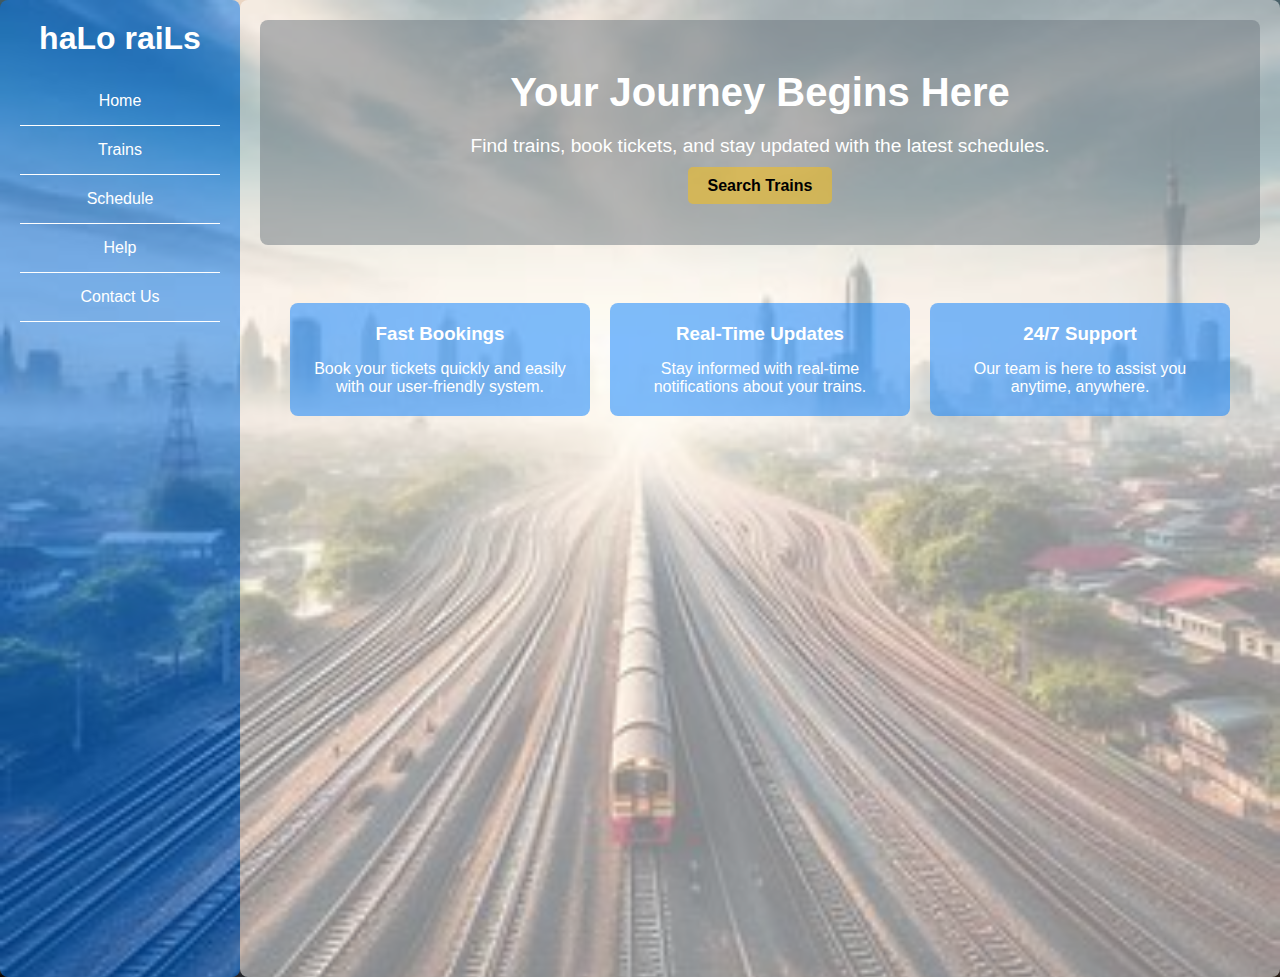
<file: index.html>
<!DOCTYPE html>
<html lang="en">
<head>
    <meta charset="UTF-8">
    <meta name="viewport" content="width=device-width, initial-scale=1.0">
    <title>haLo RaiLs - Home</title>
    <link rel="stylesheet" href="styles.css"> <!-- Link your styles here -->
</head>
<body>
    <header>
        <h1>haLo raiLs</h1>
        <nav>
            <ul>
                <li><a href="index.html">Home</a></li>
                <li><a href="train.html">Trains</a></li>
                <li><a href="schedule.html">Schedule</a></li>
                <li><a href="help.html">Help</a></li>
                <li><a href="contact.html">Contact Us</a></li>
            </ul>
        </nav>
    </header>
    <main>
        <section class="hero">
            <h2>Your Journey Begins Here</h2>
            <p>Find trains, book tickets, and stay updated with the latest schedules.</p>
            <a href="train.html" class="cta-button">Search Trains</a>
        </section>

        <section class="features">
            <div class="feature">
                <h3>Fast Bookings</h3>
                <p>Book your tickets quickly and easily with our user-friendly system.</p>
            </div>
            <div class="feature">
                <h3>Real-Time Updates</h3>
                <p>Stay informed with real-time notifications about your trains.</p>
            </div>
            <div class="feature">
                <h3>24/7 Support</h3>
                <p>Our team is here to assist you anytime, anywhere.</p>
            </div>
        </section>
    </main>
</body>
</html>
</file>
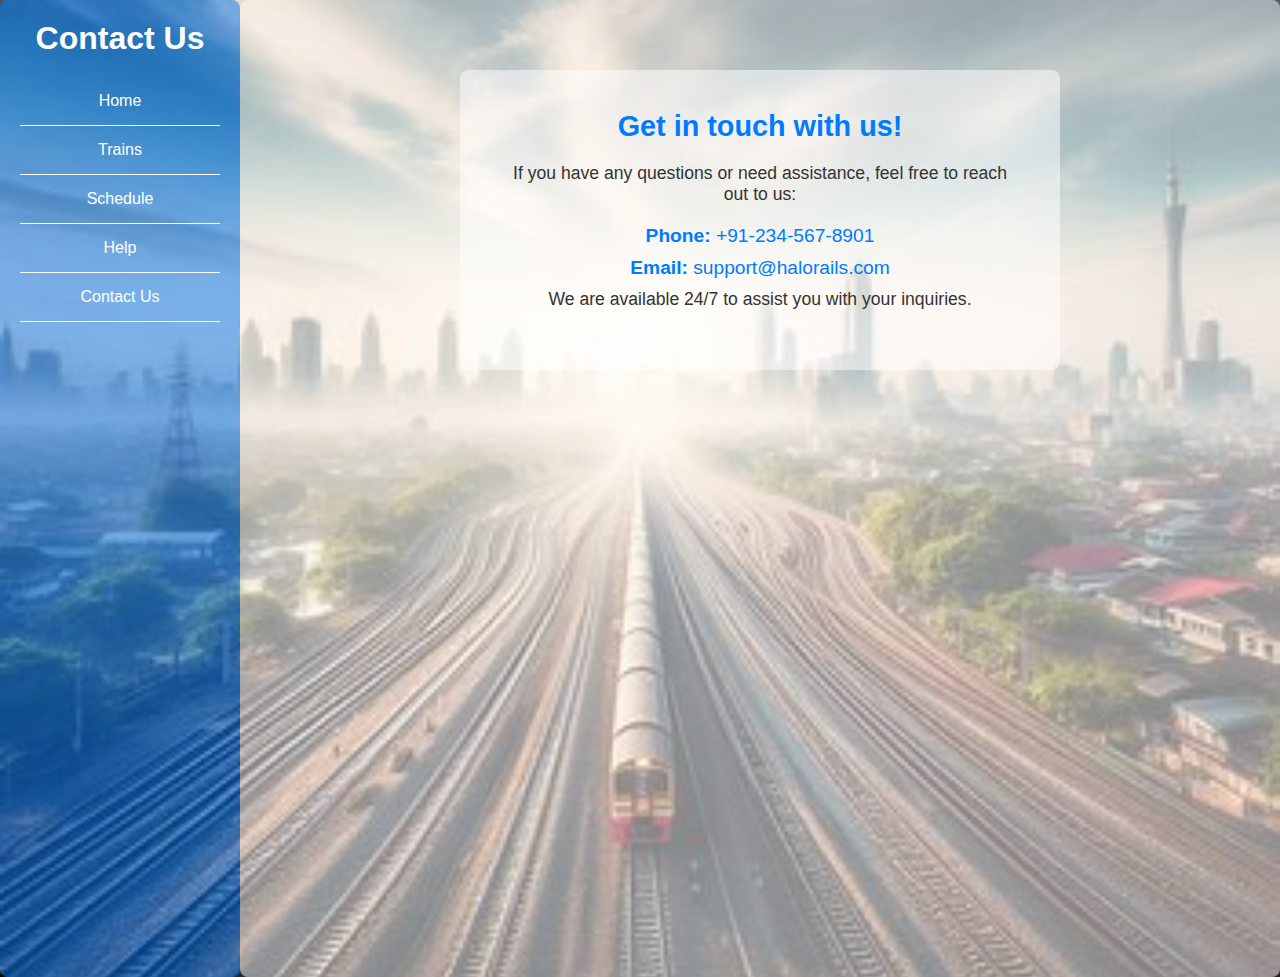
<file: contact.html>
<!DOCTYPE html>
<html lang="en">
<head>
    <meta charset="UTF-8">
    <meta name="viewport" content="width=device-width, initial-scale=1.0">
    <title>Contact Us - haLo RaiLs</title>
    <link rel="stylesheet" href="styles.css"> <!-- Link to your main CSS -->
</head>
<body>
    <header>
        <h1>Contact Us</h1>
        <nav>
            <ul>
                <li><a href="index.html">Home</a></li>
                <li><a href="train.html">Trains</a></li>
                <li><a href="schedule.html">Schedule</a></li>
                <li><a href="help.html">Help</a></li>
                <li><a href="contact.html">Contact Us</a></li> <!-- Contact Us Link -->
            </ul>
        </nav>
    </header>

    <main>
        <section class="contact-info">
            <h2>Get in touch with us!</h2>
            <p>If you have any questions or need assistance, feel free to reach out to us:</p>

            <ul>
                <li><strong>Phone:</strong> +91-234-567-8901</li>
                <li><strong>Email:</strong> support@halorails.com</li>
            </ul>

            <p>We are available 24/7 to assist you with your inquiries.</p>
        </section>
    </main>
</body>
</html>
</file>
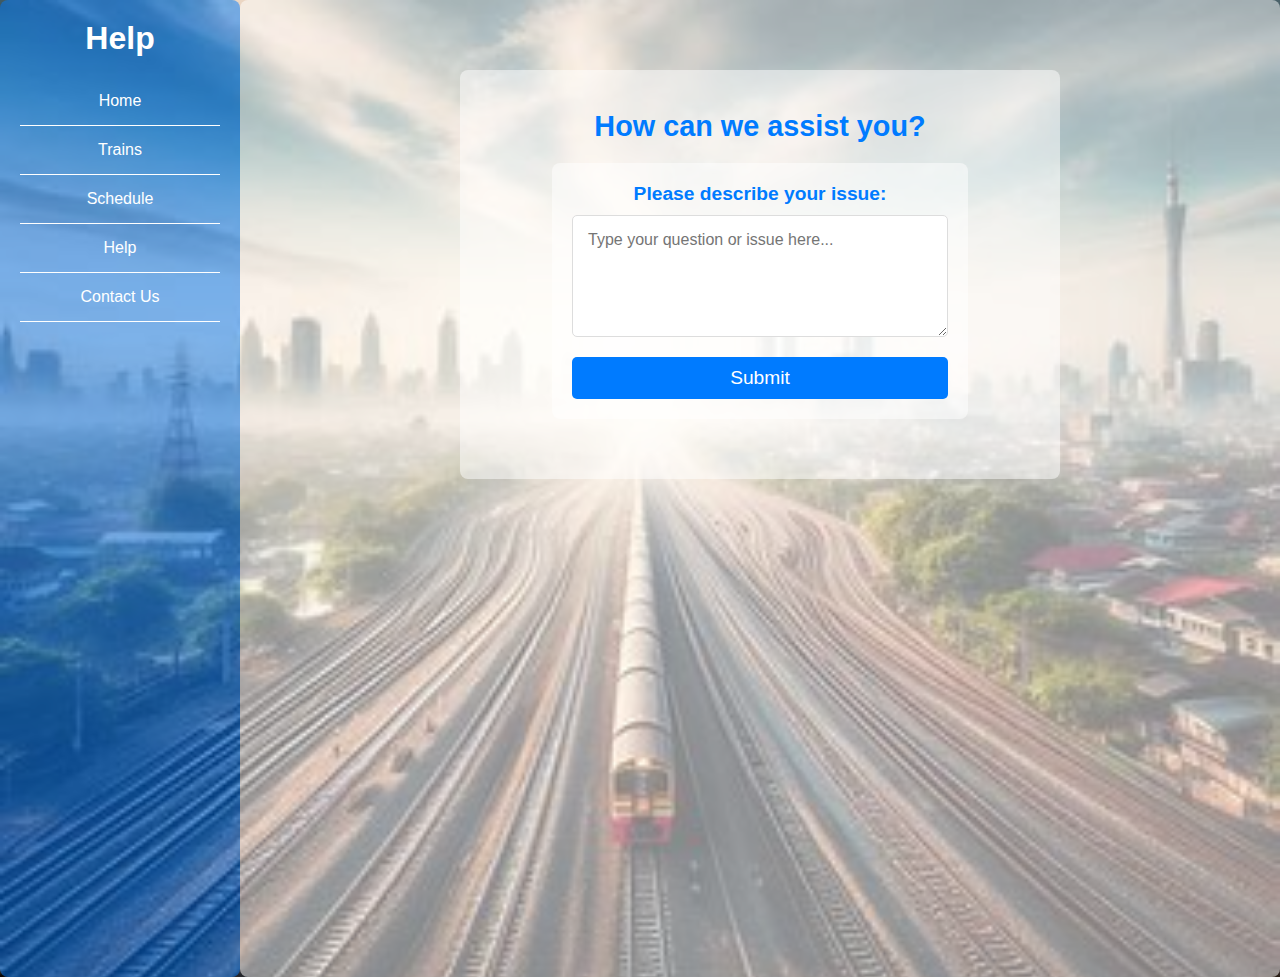
<file: help.html>
<!DOCTYPE html>
<html lang="en">
<head>
    <meta charset="UTF-8">
    <meta name="viewport" content="width=device-width, initial-scale=1.0">
    <title>Help - haLo RaiLs</title>
    <link rel="stylesheet" href="styles.css"> <!-- Link your main CSS file -->
</head>
<body>
    <header>
        <h1>Help</h1>
        <nav>
            <ul>
                <li><a href="index.html">Home</a></li>
                <li><a href="train.html">Trains</a></li>
                <li><a href="schedule.html">Schedule</a></li>
                <li><a href="help.html">Help</a></li>
                <li><a href="contact.html">Contact Us</a></li>
            </ul>
        </nav>
    </header>

    <main>
        <section class="help-section">
            <h2>How can we assist you?</h2>
            <form action="/submit-help" method="POST">
                <label for="help-text">Please describe your issue:</label>
                <textarea id="help-text" name="help-text" rows="5" placeholder="Type your question or issue here..." required></textarea>

                <button type="submit">Submit</button>
            </form>
        </section>
    </main>
</body>
</html>
</file>
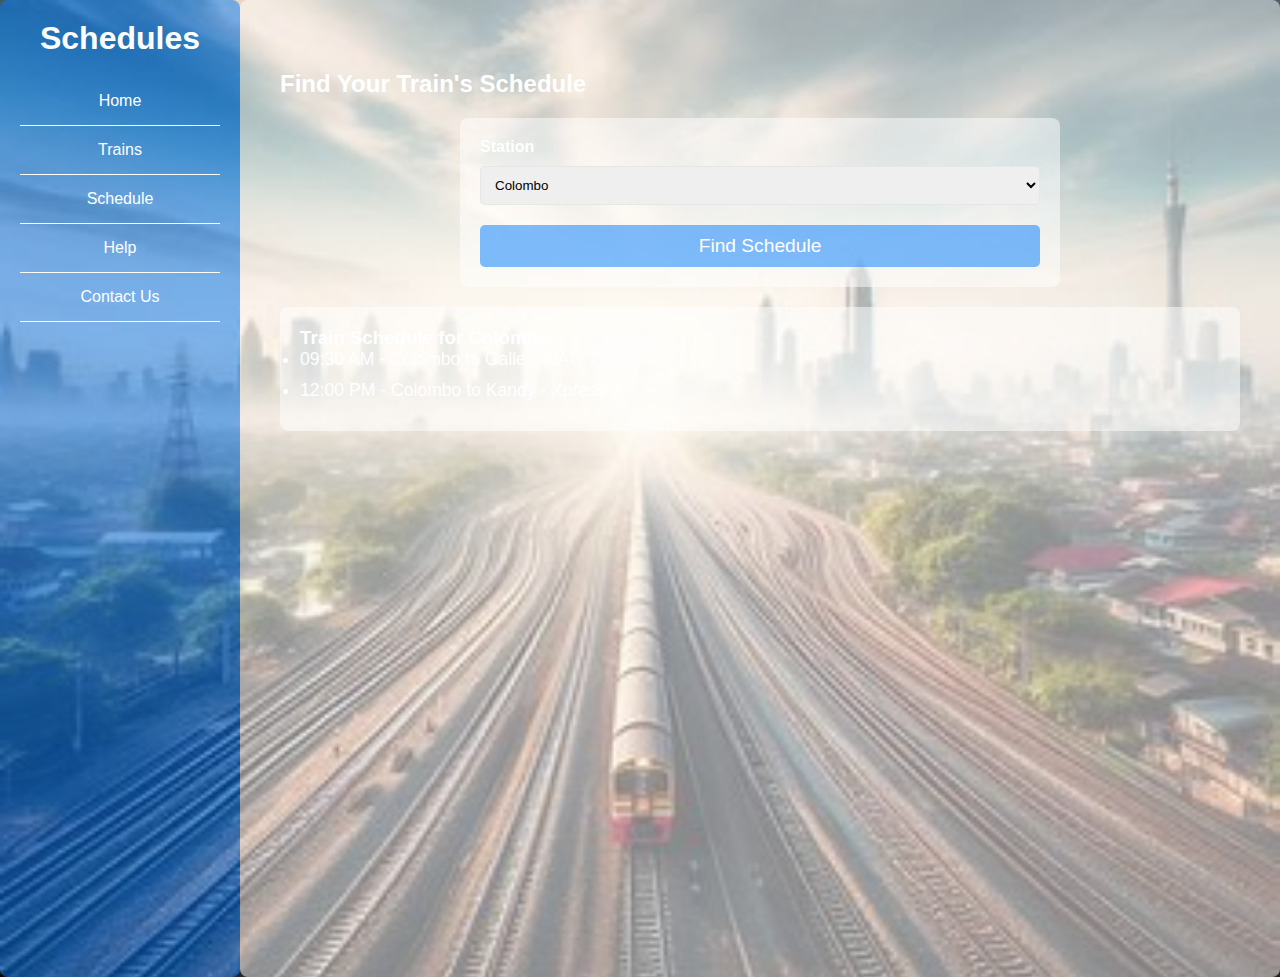
<file: schedule.html>
<!DOCTYPE html>
<html lang="en">
<head>
    <meta charset="UTF-8">
    <meta name="viewport" content="width=device-width, initial-scale=1.0">
    <title>haLo RaiLs - Train Schedules</title>
    <link rel="stylesheet" href="styles.css">
</head>
<body>
    <header>
        <h1>Schedules</h1>
        <nav>
            <ul>
                <li><a href="index.html">Home</a></li>
                <li><a href="train.html">Trains</a></li>
                <li><a href="schedule.html">Schedule</a></li>
                <li><a href="help.html">Help</a></li>
                <li><a href="contact.html">Contact Us</a></li>
            </ul>
        </nav>
    </header>
    <main>
        <div class="schedule-container">
            <h2>Find Your Train's Schedule</h2>
            <form action="/schedule" method="POST">
                <label for="station">Station</label>
                <select id="station" name="station">
                    <option value="colombo">Colombo</option>
                    <option value="galle">Galle</option>
                    <option value="kandy">Kandy</option>
                    <!-- Add more stations as needed -->
                </select>

                <button type="submit">Find Schedule</button>
            </form>

            <div class="schedule-results">
                <!-- Add dynamic schedule results here -->
                <h3>Train Schedule for Colombo</h3>
                <ul>
                    <li>09:30 AM - Colombo to Galle - WAG 7</li>
                    <li>12:00 PM - Colombo to Kandy - Xpress</li>
                    <!-- Add more schedule items dynamically -->
                </ul>
            </div>
        </div>
    </main>
</body>
</html>
</file>
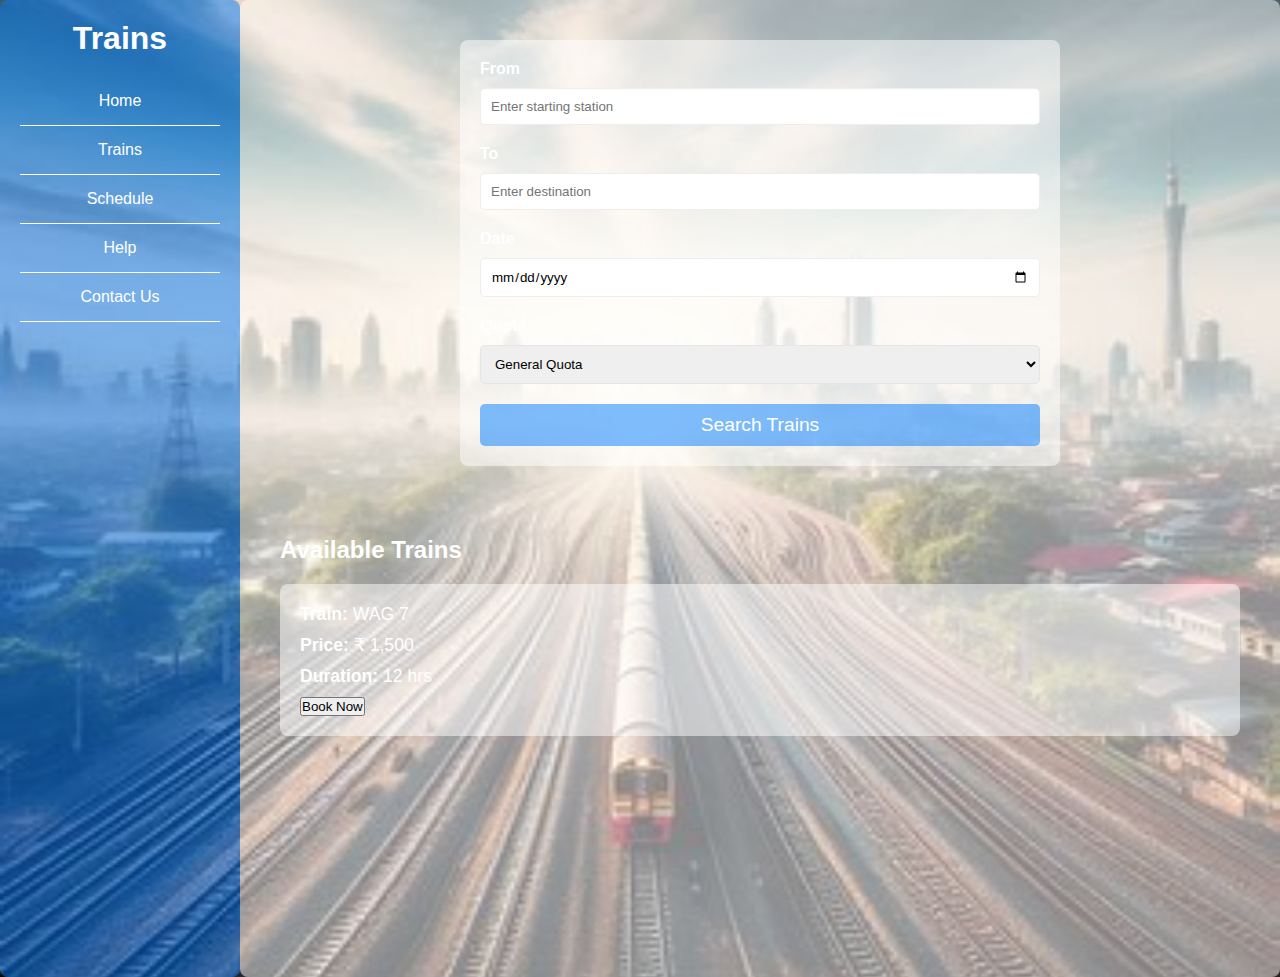
<file: train.html>
<!DOCTYPE html>
<html lang="en">
<head>
    <meta charset="UTF-8">
    <meta name="viewport" content="width=device-width, initial-scale=1.0">
    <title>haLo RaiLs - Find Trains</title>
    <link rel="stylesheet" href="styles.css">
</head>
<body>
    <header>
        <h1>Trains</h1>
        <nav>
            <ul>
                <li><a href="index.html">Home</a></li>
                <li><a href="train.html">Trains</a></li>
                <li><a href="schedule.html">Schedule</a></li>
                <li><a href="help.html">Help</a></li>
                <li><a href="contact.html">Contact Us</a></li>
            </ul>
        </nav>
    </header>
    <main>
        <div class="search-container">
            <form action="/search" method="POST">
                <label for="from">From</label>
                <input type="text" id="from" name="from" placeholder="Enter starting station" required>
                
                <label for="to">To</label>
                <input type="text" id="to" name="to" placeholder="Enter destination" required>

                <label for="date">Date</label>
                <input type="date" id="date" name="date" required>

                <label for="quota">Quota</label>
                <select id="quota" name="quota">
                    <option value="general">General Quota</option>
                    <option value="ladies">Ladies Quota</option>
                </select>

                <button type="submit">Search Trains</button>
            </form>
        </div>
        
        <div class="results-container">
            <h2>Available Trains</h2>
            <!-- Add dynamic search results here -->
            <div class="train-result">
                <p><strong>Train:</strong> WAG 7</p>
                <p><strong>Price:</strong> ₹ 1,500</p>
                <p><strong>Duration:</strong> 12 hrs</p>
                <button>Book Now</button>
            </div>
        </div>
    </main>
</body>
</html>
</file>
<file: styles.css>
/* General Reset */
* {
    margin: 0;
    padding: 0;
    box-sizing: border-box;
    font-family: Arial, sans-serif;
}

/* Ensure html and body take full height */
html, body {
    height: 100%;
    background-image: url('OIG3.jpeg'); /* Path to your background image */
    background-size: cover; /* Ensures the image covers the whole page */
    background-position: center center; /* Centers the image */
    background-repeat: no-repeat; /* Prevents the image from repeating */
    background-attachment: fixed; /* Keeps the background fixed while scrolling */
}

/* Body Styling */
body {
    display: flex;
    flex-direction: row; /* Ensure the nav and main are side by side */
    min-height: 100vh; /* The body will at least take the full viewport height */
    margin: 0;
    height: fit-content;
    color: white; /* Text color to stand out against the background */
}

/* Sidebar Navigation Styling */
nav {
    background-color: rgba(0, 123, 255, 0); /* Slightly transparent background */
    width: 12.5rem; /* 200px to rem */
    display: flex;
    flex-direction: column; /* Makes the items stack vertically */
    padding-top: 1.25rem; /* 20px to rem */
    flex-shrink: 0; /* Ensures the sidebar does not shrink if space is limited */
    height: 100vh; /* Sidebar stretches from top to bottom */
}

nav ul {
    list-style: none;
    padding: 0;
    width: 100%;
}

nav ul li {
    width: 100%;
}

nav ul li a {
    display: block;
    padding: 0.9375rem; /* 15px to rem */
    width: 100%;
    color: white;
    text-decoration: none;
    text-align: center;
    background-color: rgba(0, 123, 255, 0); /* Matches the sidebar background */
    border-bottom: 0.0625rem solid white; /* 1px to rem */
    transition: background-color 0.3s ease;
}

nav ul li a:hover {
    background-color: rgba(0, 86, 179, 0); /* Slightly darker on hover */
}

/* Content Area Styling */
main {
    flex-grow: 1; /* Ensures the main content area takes up the remaining width */
    padding: 1.25rem; /* 20px to rem */
    background-color: rgba(255, 255, 255, 0.5); /* Slightly transparent background for readability */
    border-radius: 0.5rem; /* 8px to rem */
}

/* Header Styling */
header {
    background-color: rgba(0, 123, 255, 0.5);
    color: white;
    padding: 1.25rem; /* 20px to rem */
    text-align: center;
    max-height: fit-content;
    border-radius: 0.5rem; /* 8px to rem */
}

/* Hero Section for Home Page */
.hero {
    background-color: rgba(108, 117, 125, 0.5);
    color: white;
    text-align: center;
    padding: 3.125rem 0; /* 50px to rem */
    border-radius: 0.5rem;
}

.hero h2 {
    font-size: 2.5rem;
    margin-bottom: 1.25rem; /* 20px to rem */
}

.hero p {
    font-size: 1.2rem;
    margin-bottom: 1.25rem; /* 20px to rem */
}

.cta-button {
    background-color: rgba(255, 193, 7, 0.5);
    color: black;
    padding: 0.625rem 1.25rem; /* 10px to rem, 20px to rem */
    text-decoration: none;
    font-weight: bold;
    border-radius: 0.3125rem; /* 5px to rem */
}

.cta-button:hover {
    background-color: rgba(224, 168, 0, 0.5);
}

/* Features Section for Home Page */
.features {
    display: flex;
    justify-content: space-around;
    padding: 3.125rem 1.25rem; /* 50px and 20px to rem */
}

.feature {
    background-color: rgba(0, 123, 255, 0.5);
    padding: 1.25rem; /* 20px to rem */
    border-radius: 0.5rem; /* 8px to rem */
    width: 18.75rem; /* 30% width relative to the original size */
    text-align: center;
    margin: 0.5rem;
}

.feature h3 {
    margin-bottom: 0.9375rem; /* 15px to rem */
}

/* Form Styling */
form {
    background-color: rgba(255, 255, 255, 0.5);
    padding: 1.25rem; /* 20px to rem */
    border-radius: 0.5rem; /* 8px to rem */
    margin: 1.25rem auto; /* 20px to rem */
    width: 80%; /* Proportional width */
    max-width: 37.5rem; /* 600px to rem */
}

form label {
    display: block;
    font-weight: bold;
    margin-bottom: 0.625rem; /* 10px to rem */
}

form input, form select {
    width: 100%;
    padding: 0.625rem; /* 10px to rem */
    margin-bottom: 1.25rem; /* 20px to rem */
    border: 0.0625rem solid rgba(221, 221, 221, 0.5); /* 1px to rem */
    border-radius: 0.3125rem; /* 5px to rem */
}

form button {
    width: 100%;
    padding: 0.625rem; /* 10px to rem */
    background-color: rgba(0, 123, 255, 0.5);
    color: white;
    border: none;
    border-radius: 0.3125rem; /* 5px to rem */
    font-size: 1.2rem;
    cursor: pointer;
}

form button:hover {
    background-color: rgba(0, 123, 255, 0.7);
}

/* Results and Train Schedule */
.results-container, .schedule-container {
    padding: 3.125rem 1.25rem; /* 50px and 20px to rem */
}

.train-result, .schedule-results {
    background-color: rgba(255, 255, 255, 0.5);
    padding: 1.25rem; /* 20px to rem */
    margin-top: 1.25rem; /* 20px to rem */
    border-radius: 0.5rem; /* 8px to rem */
}

.train-result p, .schedule-results ul li {
    font-size: 1.1rem;
    margin-bottom: 0.625rem; /* 10px to rem */
}

/* Notifications */
.notification {
    background-color: #ffc107;
    padding: 0.9375rem; /* 15px to rem */
    margin: 0.9375rem 0; /* 15px to rem */
    border-radius: 0.3125rem; /* 5px to rem */
    color: black;
}

/* Footer Styling */
footer {
    text-align: center;
    padding: 1.25rem; /* 20px to rem */
    background-color: rgba(0, 123, 255, 0.5);
    color: white;
    width: 100%;
}

/* Help Section Styling */
.help-section {
    background-color: rgba(255, 255, 255, 0.5);
    padding: 2.5rem; /* 40px to rem */
    margin: 3.125rem auto; /* 50px to rem */
    max-width: 37.5rem; /* 600px to rem */
    border-radius: 0.5rem; /* 8px to rem */
    text-align: center;
}

.help-section h2 {
    margin-bottom: 1.25rem; /* 20px to rem */
    font-size: 1.8rem;
    color: #007bff;
}

.help-section form {
    display: flex;
    flex-direction: column;
}

.help-section label {
    display: block;
    font-weight: bold;
    margin-bottom: 0.625rem; /* 10px to rem */
    font-size: 1.2rem;
    color: #007bff;
}

.help-section textarea {
    width: 100%;
    padding: 0.9375rem; /* 15px to rem */
    border: 0.0625rem solid #ddd; /* 1px to rem */
    border-radius: 0.3125rem; /* 5px to rem */
    margin-bottom: 1.25rem; /* 20px to rem */
    font-size: 1rem;
}

.help-section button {
    background-color: #007bff;
    color: white;
    padding: 0.625rem 1.25rem; /* 10px to rem, 20px to rem */
    border: none;
    border-radius: 0.3125rem; /* 5px to rem */
    font-size: 1.2rem;
    cursor: pointer;
    transition: background-color 0.3s ease;
}

.help-section button:hover {
    background-color: #0056b3;
}

/* Contact Info Section Styling */
.contact-info {
    background-color: rgba(255, 255, 255, 0.5);
    padding: 2.5rem; /* 40px to rem */
    margin: 3.125rem auto; /* 50px to rem */
    max-width: 37.5rem; /* 600px to rem */
    border-radius: 0.5rem; /* 8px to rem */
    text-align: center;
}

.contact-info h2 {
    margin-bottom: 1.25rem; /* 20px to rem */
    font-size: 1.8rem;
    color: #007bff;
}

.contact-info p {
    font-size: 1.1rem;
    margin-bottom: 1.25rem; /* 20px to rem */
    color: #333;
}

.contact-info ul {
    list-style-type: none;
    padding: 0;
}

.contact-info li {
    color: #007bff;
}

.contact-info ul li {
    font-size: 1.2rem;
    margin-bottom: 0.625rem; /* 10px to rem */
}

.contact-info strong {
    color: #007bff;
}
</file>
